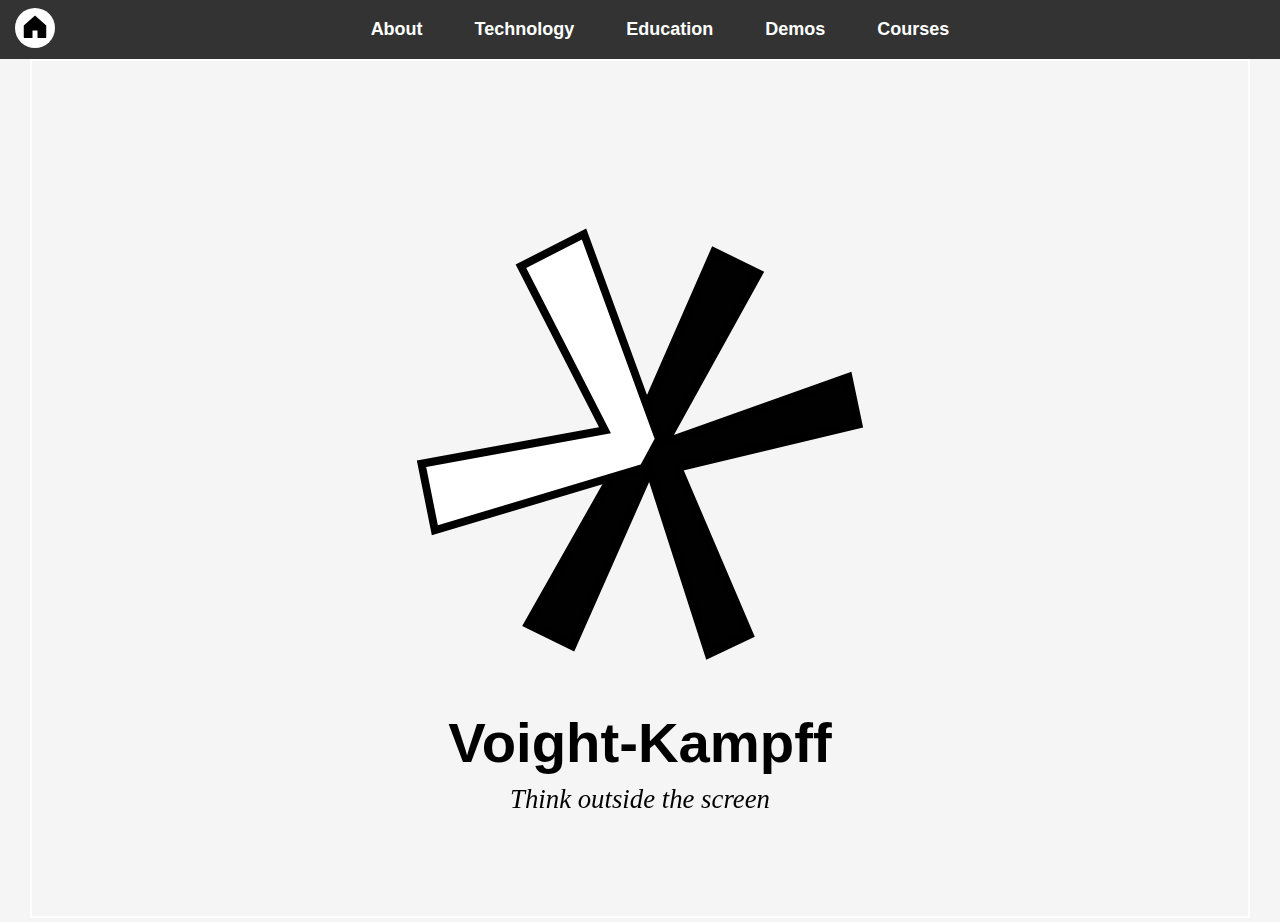
<file: index.html>
<!DOCTYPE html>
<html>

<head>
    <title>Voight-Kampff</title>
    <meta charset="utf-8" />
    <meta name="viewport" content="width=device-width, initial-scale=1">
    <link rel='shortcut icon' type='image/x-icon' href='resources/icons/favicon.png' />
    <link rel="stylesheet" href="styles/global.css">
    <link rel="stylesheet" href="styles/navigation.css">
    <script type="text/javascript" charset="utf-8" src="scripts/navigation.js"></script>
    <script type="text/javascript" charset="utf-8" src="scripts/index.js"></script>
</head>

<body>
    <div class="topnav" id="menu">
        <a href="index.html" class="home-icon">
            <img src="resources/icons/home.svg" alt="Home" width="30" height="30">
        </a>
        <div class="menu-items">
            <a href="about.html">About</a>
            <a href="technology.html">Technology</a>
            <a href="education.html">Education</a>
            <a href="demos.html">Demos</a>
            <a href="courses.html">Courses</a>
        </div>
        <a href="javascript:void(0);" class="icon" onclick="navigate()">
            <img src="resources/icons/menu.svg" alt="Menu" width="30" height="30">
        </a>
    </div>

    <CENTER>
        <canvas id="viewport" style="border:2px solid #ffffff;">> Your browser does not support the canvas
            element.</canvas>
    </CENTER>
</body>

</html>
</file>
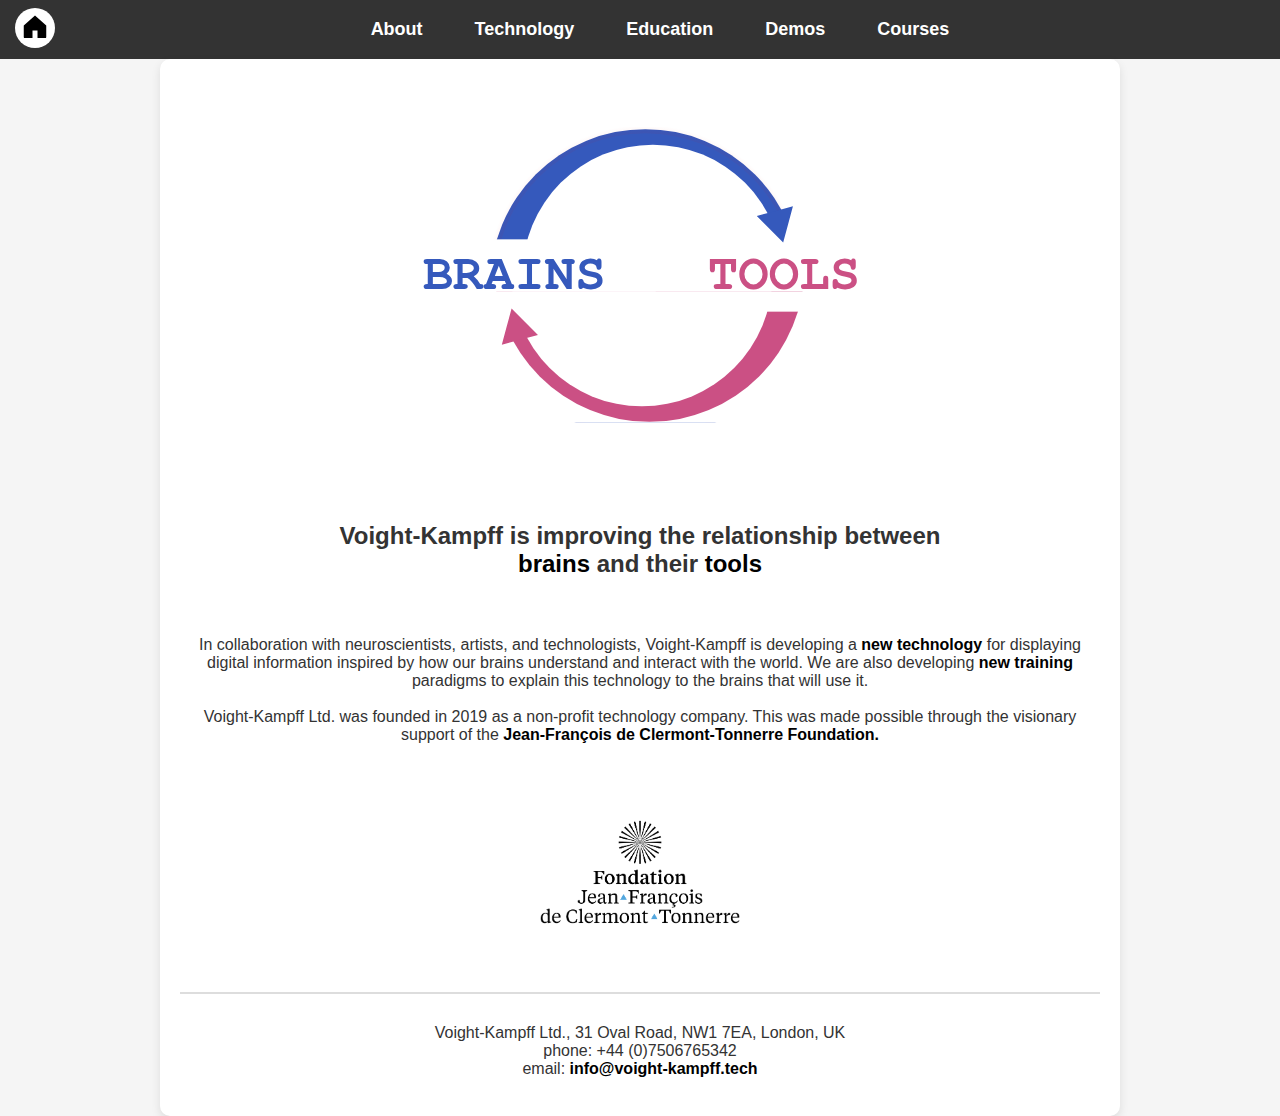
<file: about.html>
﻿<!DOCTYPE html>
<html>

<head>
    <title>Voight-Kampff - About</title>
    <meta charset="utf-8" />
    <meta name="viewport" content="width=device-width, initial-scale=1">
    <link rel='shortcut icon' type='image/x-icon' href='resources/icons/favicon.png' />
    <link rel="stylesheet" href="styles/global.css">
    <link rel="stylesheet" href="styles/navigation.css">
    <link rel="stylesheet" href="styles/about.css">
    <script type="text/javascript" charset="utf-8" src="scripts/navigation.js"></script>
</head>

<body>
    <div class="topnav" id="menu">
        <a href="index.html" class="home-icon">
            <img src="resources/icons/home.svg" alt="Home" width="30" height="30">
        </a>
        <div class="menu-items">
            <a href="about.html">About</a>
            <a href="technology.html">Technology</a>
            <a href="education.html">Education</a>
            <a href="demos.html">Demos</a>
            <a href="courses.html">Courses</a>
        </div>
        <a href="javascript:void(0);" class="icon" onclick="navigate()">
            <img src="resources/icons/menu.svg" alt="Menu" width="30" height="30">
        </a>
    </div>

    <div class="container">
        <img id="brains-tools" src="resources/images/about/brains_tools.svg"/>
        <br>
        <h2>Voight-Kampff is improving the relationship between 
            <a href="technology.html" class="brains">brains</a> and their 
            <a href="education.html" class="tools">tools</a>
        </h2>
        <br>
        In collaboration with neuroscientists, artists, and technologists, Voight-Kampff is developing a 
        <a id="tech-link-small" href="technology.html"><b>new technology</b></a> for displaying digital information 
        inspired by how our brains understand and interact with the world. 
        We are also developing <a id="edu-link-small" href="education.html"><b>new training</b></a> paradigms to explain 
        this technology to the brains that will use it.
        <br><br>
        
        Voight-Kampff Ltd. was founded in 2019 as a non-profit technology company. This was made possible through the
        visionary support of the <a id="foundation-link" href="https://fondationjfmlct.org/voight-kampff-project/">Jean-François de Clermont-Tonnerre Foundation.</a>
        <br><br>
        <img src="resources/images/about/logo_foundation.png" id="logo-foundation" />
        <hr>
        Voight-Kampff Ltd., 31 Oval Road, NW1 7EA, London, UK<br>
        phone: +44 (0)7506765342<br>
        email: <a href="mailto:info@voight-kampff.tech">info@voight-kampff.tech</a>
        <br><br>
    </div>
</body>

</html>
</file>
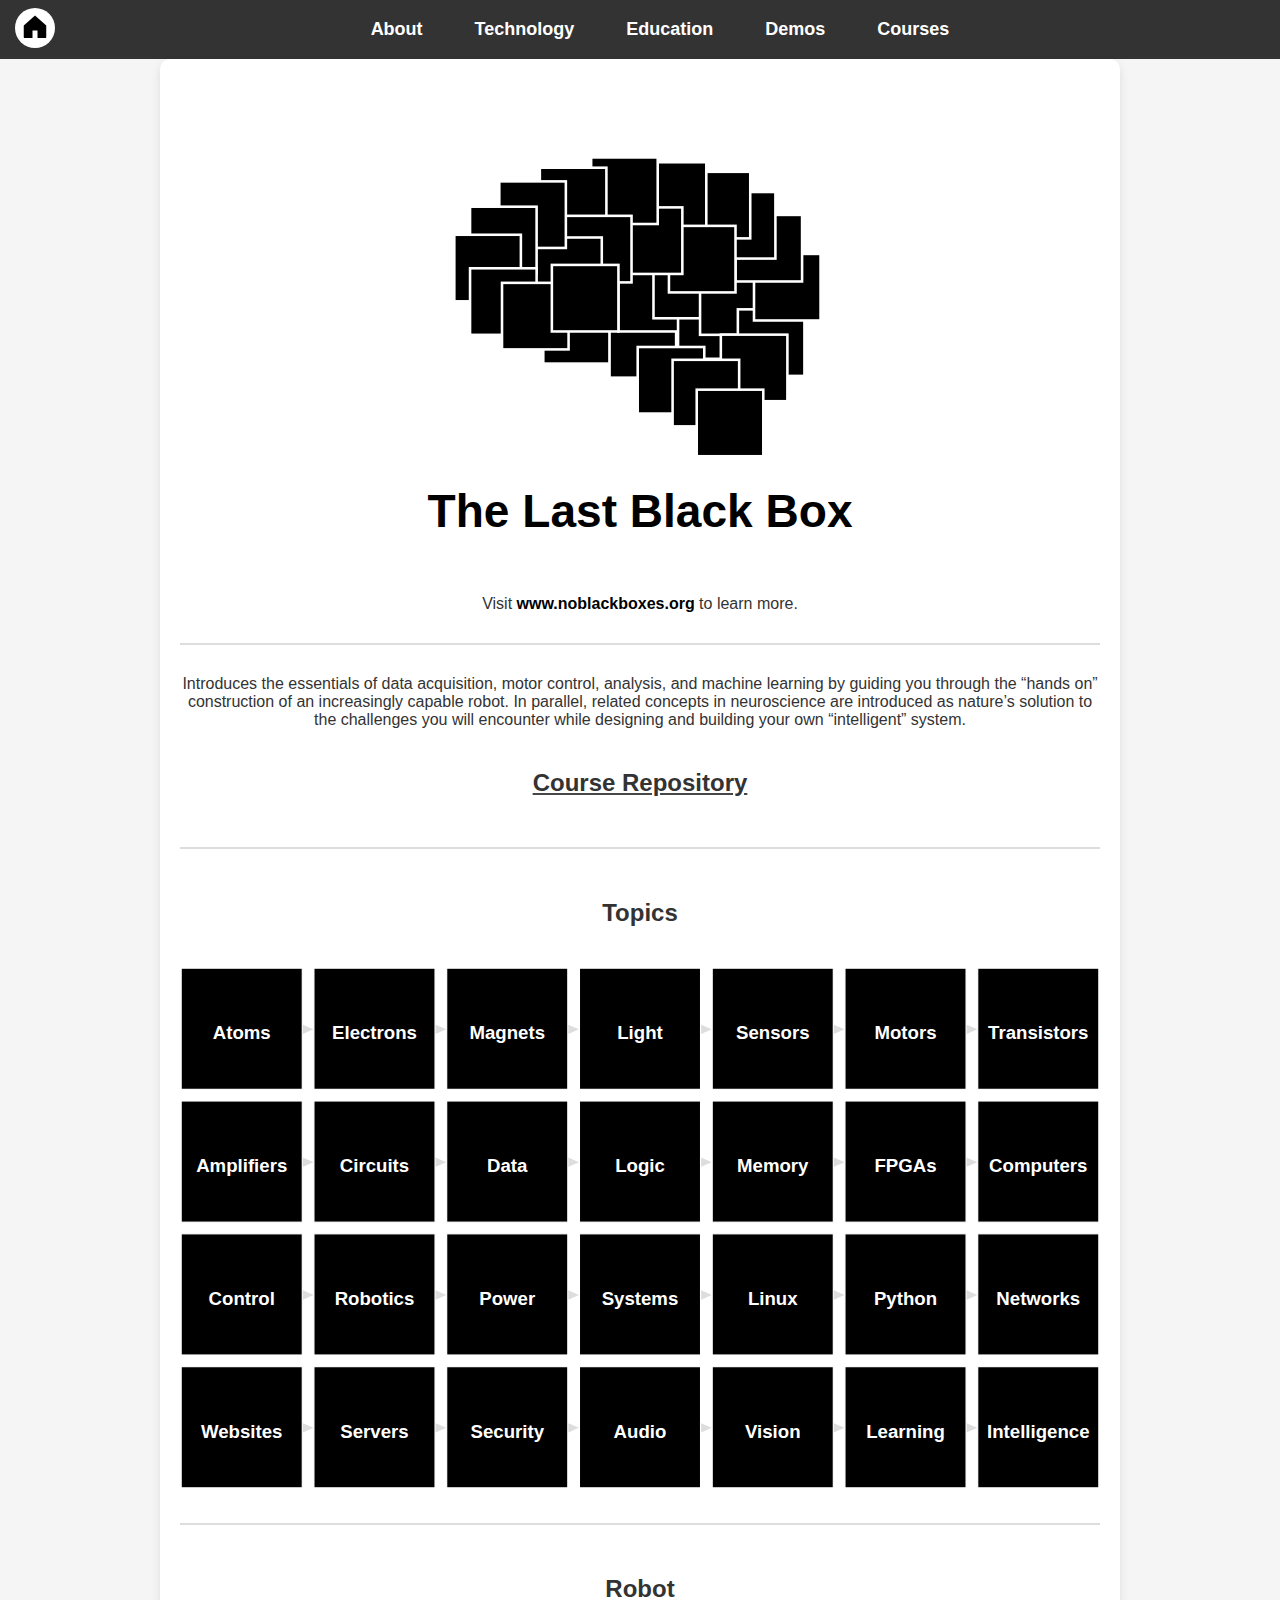
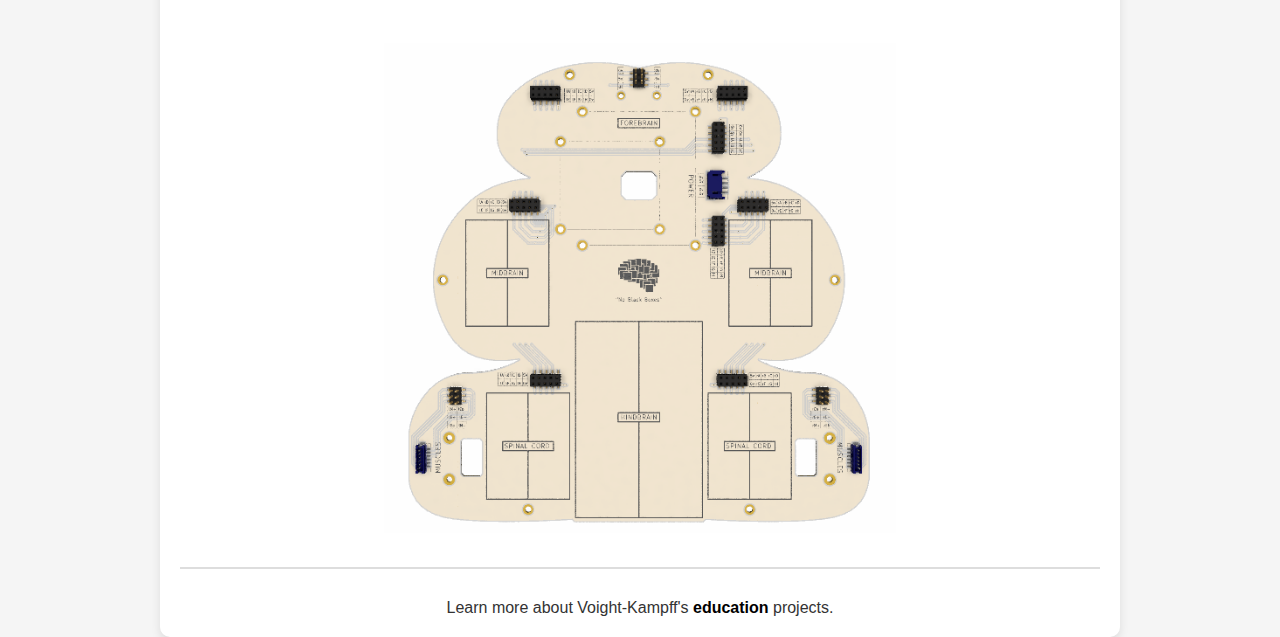
<file: courses.html>
﻿<!DOCTYPE html>
<html>

<head>
    <title>Voight-Kampff - Courses</title>
    <meta charset="utf-8" />
    <meta name="viewport" content="width=device-width, initial-scale=1">
    <link rel='shortcut icon' type='image/x-icon' href='resources/icons/favicon.png' />
    <link rel="stylesheet" href="styles/global.css">
    <link rel="stylesheet" href="styles/navigation.css">
    <link rel="stylesheet" href="styles/courses.css">
    <script type="text/javascript" charset="utf-8" src="scripts/navigation.js"></script>
</head>

<body>
    <div class="topnav" id="menu">
        <a href="index.html" class="home-icon">
            <img src="resources/icons/home.svg" alt="Home" width="30" height="30">
        </a>
        <div class="menu-items">
            <a href="about.html">About</a>
            <a href="technology.html">Technology</a>
            <a href="education.html">Education</a>
            <a href="demos.html">Demos</a>
            <a href="courses.html">Courses</a>
        </div>
        <a href="javascript:void(0);" class="icon" onclick="navigate()">
            <img src="resources/icons/menu.svg" alt="Menu" width="30" height="30">
        </a>
    </div>
    <CENTER>
        <div class="container">
            <CENTER>
                <img id="LBB-logo" src="resources/images/courses/logo_LBB_black_text.svg"/>
            </CENTER>
            Visit <a href="https://www.noblackboxes.org" target="_blank">www.noblackboxes.org</a> to learn more.
            <hr>
            Introduces the essentials of data acquisition, motor control, analysis, and machine learning by guiding you through the “hands on” construction of an increasingly capable robot. In parallel, related concepts in neuroscience are introduced as nature’s solution to the challenges you will encounter while designing and building your own “intelligent” system.
            <CENTER>
                <a id="LBB-link" href=https://github.com/NoBlackBoxes/LastBlackBox><h2>Course Repository</h2></a>
            </CENTER>
            <hr>
            <CENTER>
                <h2>Topics</h2>
                <img id="LBB-layout" src="resources/images/courses/layout_LBB.svg"/>
            </CENTER>
            <hr>
            <CENTER>
                <h2>Robot</h2>
                <img id="NB3-body" src="resources/images/courses/NB3_body.png"/>
            </CENTER>
            <hr>
            Learn more about Voight-Kampff's <a href=./education.html>education</a> projects.
            <br>
        </div>
    </CENTER>
</body>

</html>
</file>
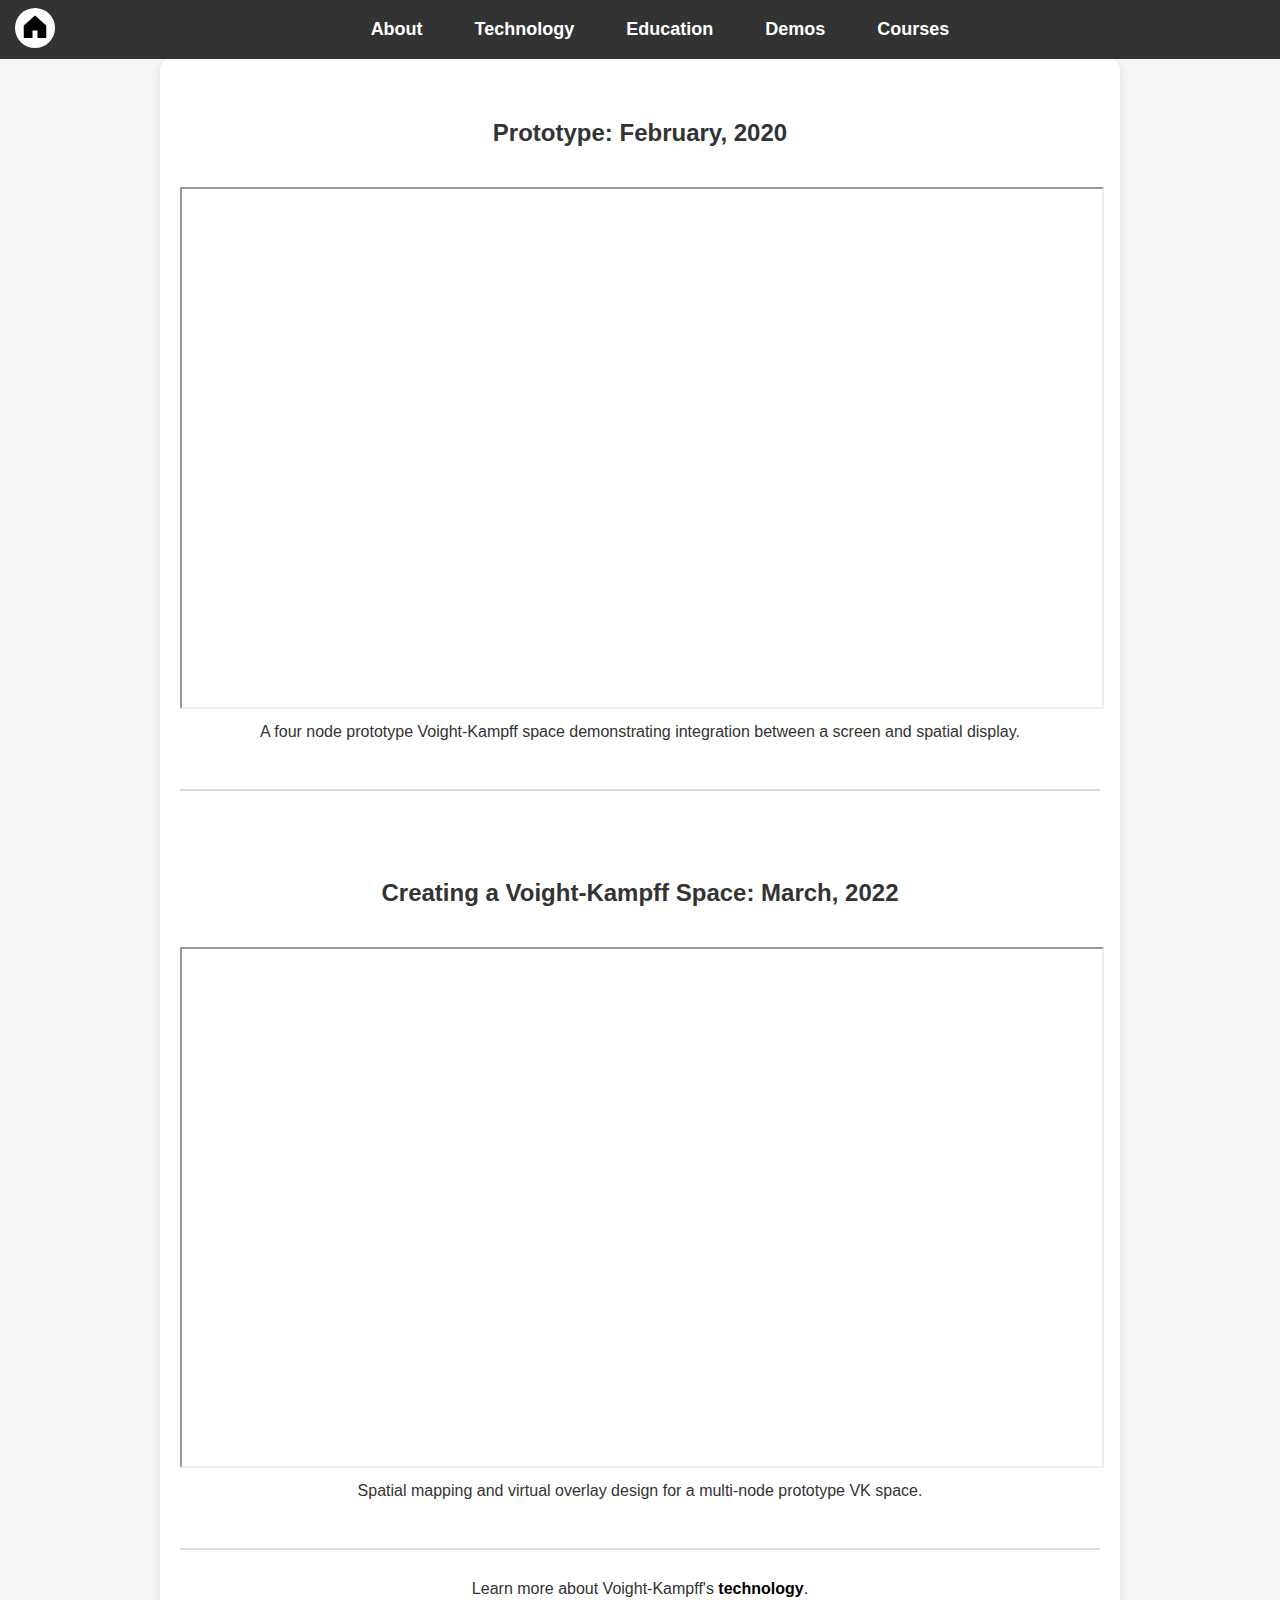
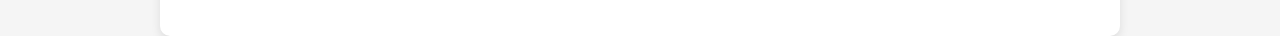
<file: demos.html>
﻿<!DOCTYPE html>
<html>

<head>
    <title>Voight-Kampff - Demos</title>
    <meta charset="utf-8" />
    <meta name="viewport" content="width=device-width, initial-scale=1">
    <link rel='shortcut icon' type='image/x-icon' href='resources/icons/favicon.png' />
    <link rel="stylesheet" href="styles/global.css">
    <link rel="stylesheet" href="styles/navigation.css">
    <link rel="stylesheet" href="styles/demos.css">
    <script type="text/javascript" charset="utf-8" src="scripts/navigation.js"></script>
</head>

<body>
    <div class="topnav" id="menu">
        <a href="index.html" class="home-icon">
            <img src="resources/icons/home.svg" alt="Home" width="30" height="30">
        </a>
        <div class="menu-items">
            <a href="about.html">About</a>
            <a href="technology.html">Technology</a>
            <a href="education.html">Education</a>
            <a href="demos.html">Demos</a>
            <a href="courses.html">Courses</a>
        </div>
        <a href="javascript:void(0);" class="icon" onclick="navigate()">
            <img src="resources/icons/menu.svg" alt="Menu" width="30" height="30">
        </a>
    </div>
    <CENTER>
        <div class="container">
            <CENTER>
                <h2>Prototype: February, 2020</h2>
            </CENTER>
            <div class="video">
                <iframe id="frame" src="https://player.vimeo.com/video/429214252" allowfullscreen></iframe>
            </div>
            <br>
            A four node prototype Voight-Kampff space demonstrating integration between a screen and spatial display.
            <br>
            <br>
            <hr>
            <br>
            <CENTER>
                <h2>Creating a Voight-Kampff Space: March, 2022</h2>
            </CENTER>
            <div class="video">
                <iframe id="frame" src="https://player.vimeo.com/video/691379191" allowfullscreen></iframe>
            </div>
            <br>
            Spatial mapping and virtual overlay design for a multi-node prototype VK space.
            <br>
            <br>
            <hr>
            Learn more about Voight-Kampff's <a href=./technology.html>technology</a>.
            <br>
            <br>
        </div>
    </CENTER>
</body>

</html>
</file>
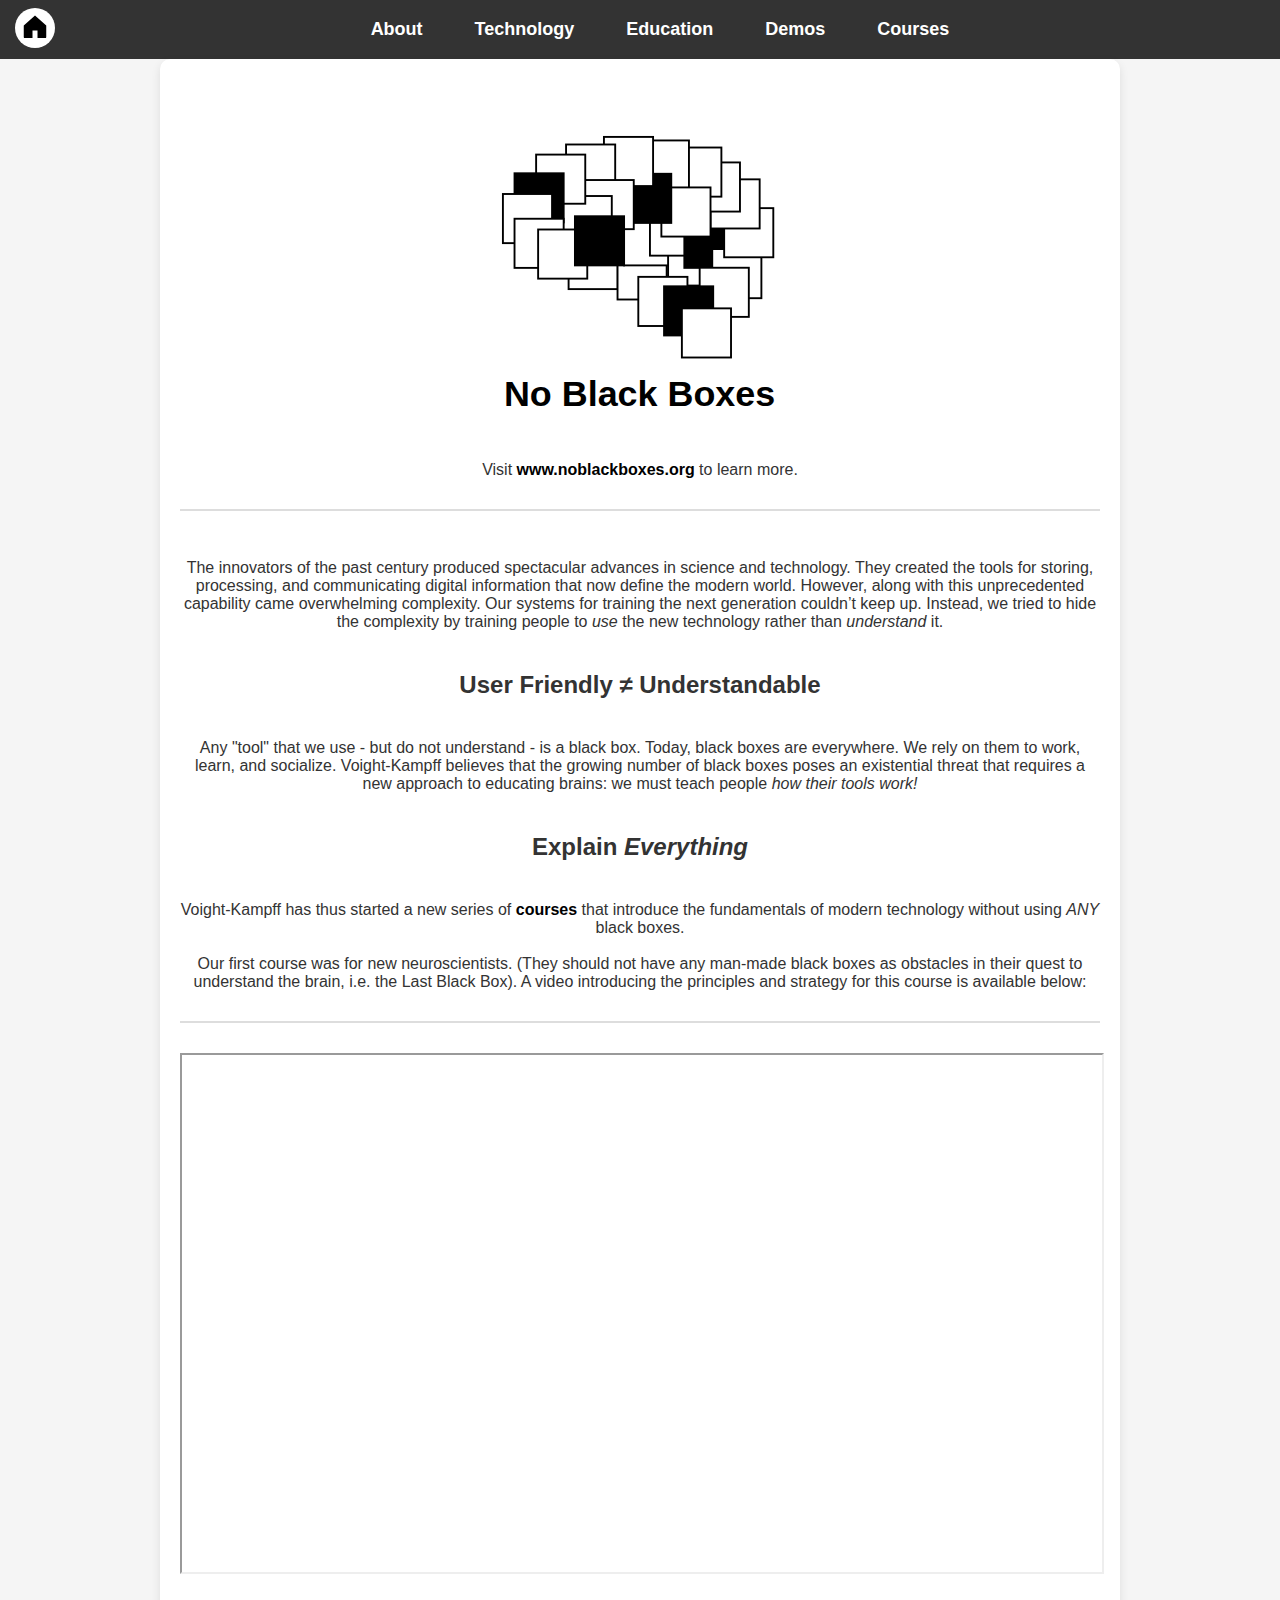
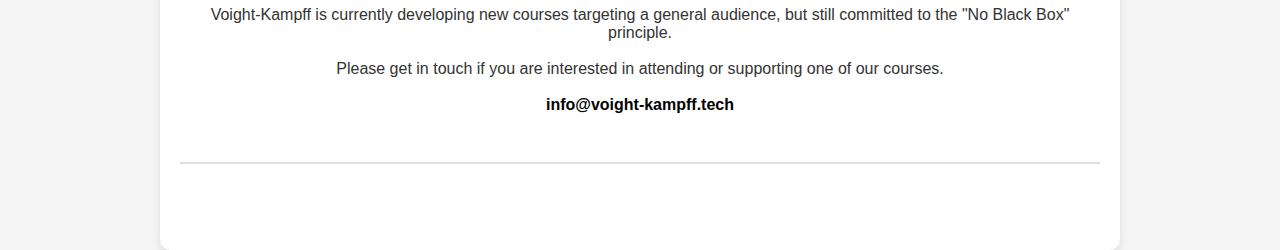
<file: education.html>
<!DOCTYPE html>
<html>

<head>
    <title>Voight-Kampff - Education</title>
    <meta charset="utf-8" />
    <meta name="viewport" content="width=device-width, initial-scale=1">
    <link rel='shortcut icon' type='image/x-icon' href='resources/icons/favicon.png' />
    <link rel="stylesheet" href="styles/global.css">
    <link rel="stylesheet" href="styles/navigation.css">
    <link rel="stylesheet" href="styles/education.css">
    <script type="text/javascript" charset="utf-8" src="scripts/navigation.js"></script>
</head>

<body>
    <div class="topnav" id="menu">
        <a href="index.html" class="home-icon">
            <img src="resources/icons/home.svg" alt="Home" width="30" height="30">
        </a>
        <div class="menu-items">
            <a href="about.html">About</a>
            <a href="technology.html">Technology</a>
            <a href="education.html">Education</a>
            <a href="demos.html">Demos</a>
            <a href="courses.html">Courses</a>
        </div>
        <a href="javascript:void(0);" class="icon" onclick="navigate()">
            <img src="resources/icons/menu.svg" alt="Menu" width="30" height="30">
        </a>
    </div>
    <CENTER>
        <div class="container">
            <CENTER>
                <img id="NBB-logo" src="resources/images/education/logo_NBB_black_text.svg"/>
            </CENTER>
            Visit <a href="https://www.noblackboxes.org" target="_blank">www.noblackboxes.org</a> to learn more.
            <hr>
            <br>
            The innovators of the past century produced spectacular advances in science and technology. They created the tools for storing, processing, and communicating digital information that now define the modern world. However, along with this unprecedented capability came overwhelming complexity. Our systems for training the next generation couldn’t keep up. Instead, we tried to hide the complexity by training people to <i>use</i> the new technology rather than <i>understand</i> it.
            <CENTER>
                <h2>User Friendly <span>&#8800;</span> Understandable</h2>
            </CENTER>
            Any "tool" that we use - but do not understand - is a black box. Today, black boxes are everywhere. We rely on them to work, learn, and socialize. Voight-Kampff believes that the growing number of black boxes poses an existential threat that requires a new approach to educating brains: we must teach people <i>how their tools work!</i>
            <CENTER>
                <h2>Explain <i>Everything</i></h2>
            </CENTER>
            Voight-Kampff has thus started a new series of <a href=./courses.html>courses</a> that introduce the fundamentals of modern technology without using <i>ANY</i> black boxes.
            <br>
            <br>
            Our first course was for new neuroscientists. (They should not have any man-made black boxes as obstacles in their quest to understand the brain, i.e. the Last Black Box). A video introducing the principles and strategy for this course is available below:
            <br>
            <hr>
            <div class="video">
                <iframe id="frame" src="https://player.vimeo.com/video/482325416?h=03e81ec7a0" allowfullscreen></iframe>
            </div>
            <br>
            <br>
            Voight-Kampff is currently developing new courses targeting a general audience, but still committed to the "No Black Box" principle.
            <br>
            <br>
            Please get in touch if you are interested in attending or supporting one of our courses.
            <CENTER>
                <br><a href="mailto:info@voight-kampff.tech">info@voight-kampff.tech</a><br>
            </CENTER>
            <br>
            <hr>
            <br>
            <br>
        </div>
    </CENTER>
</body>

</html>
</file>
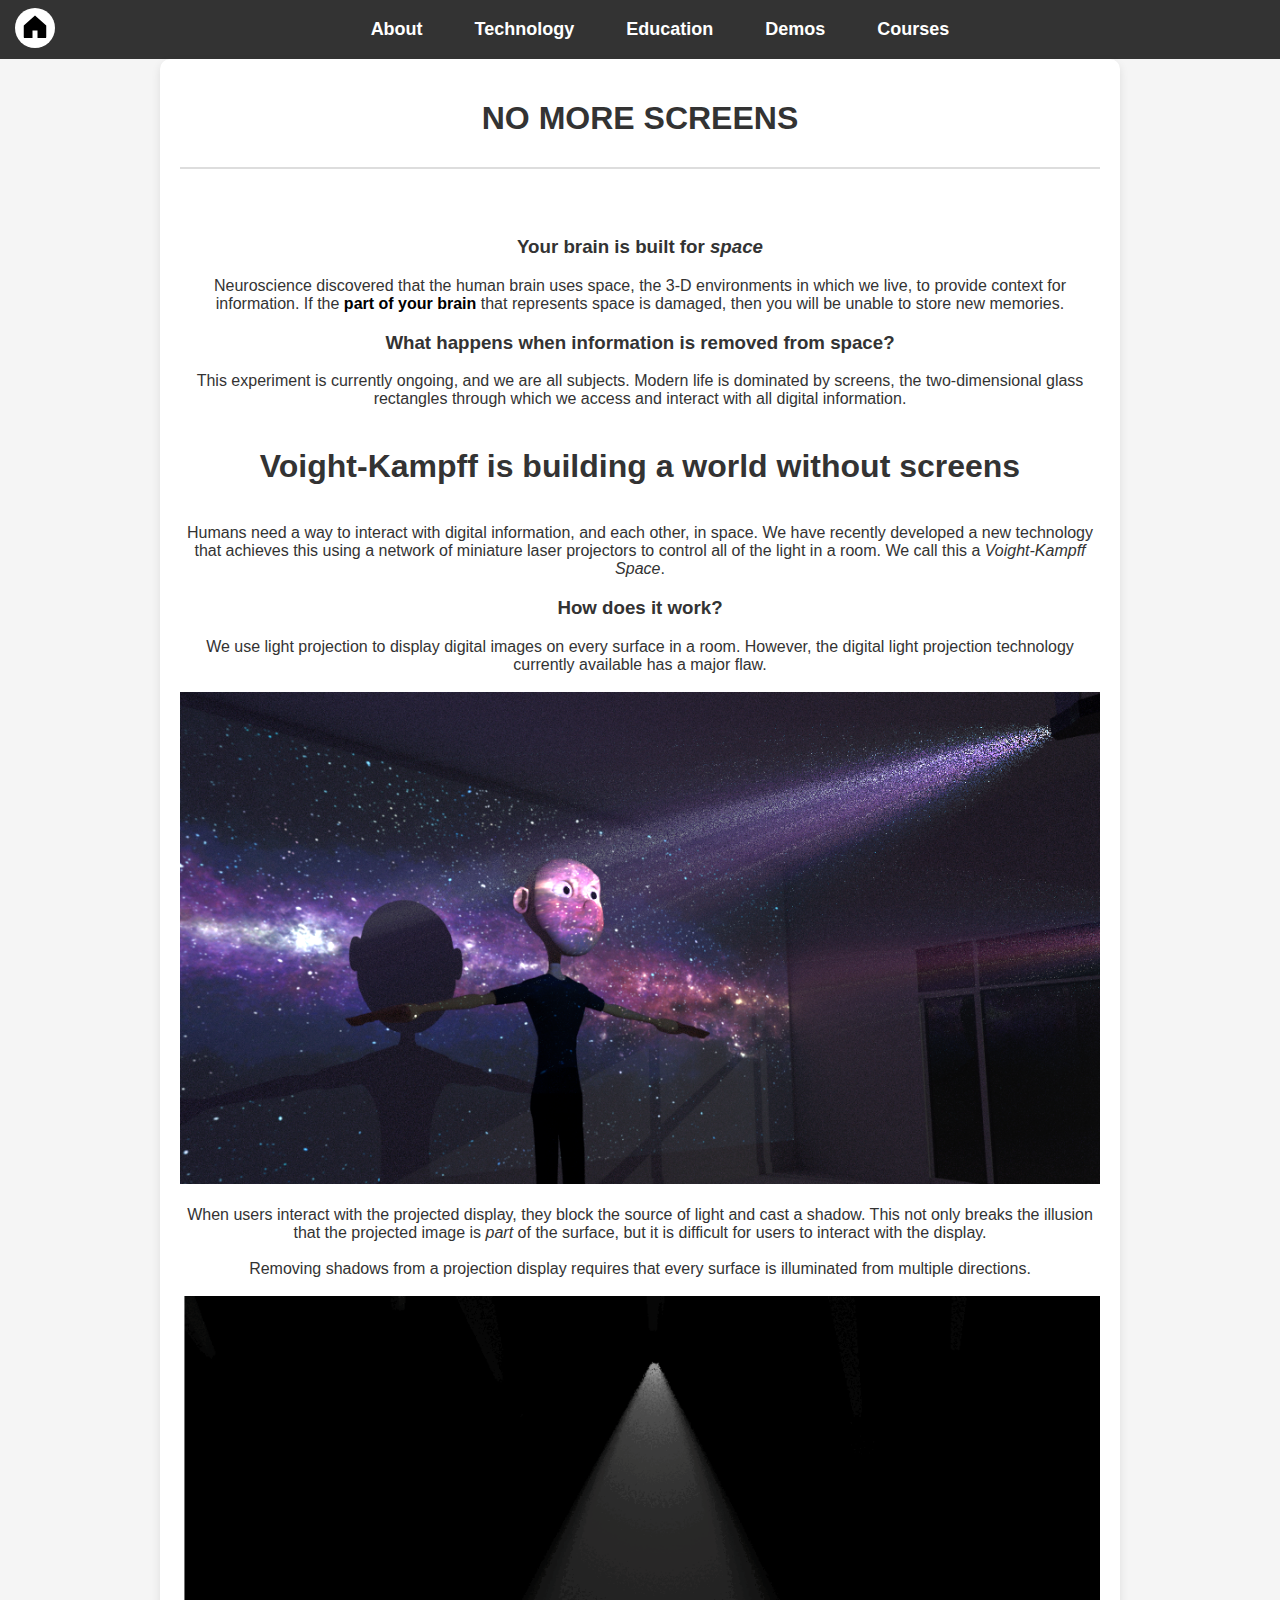
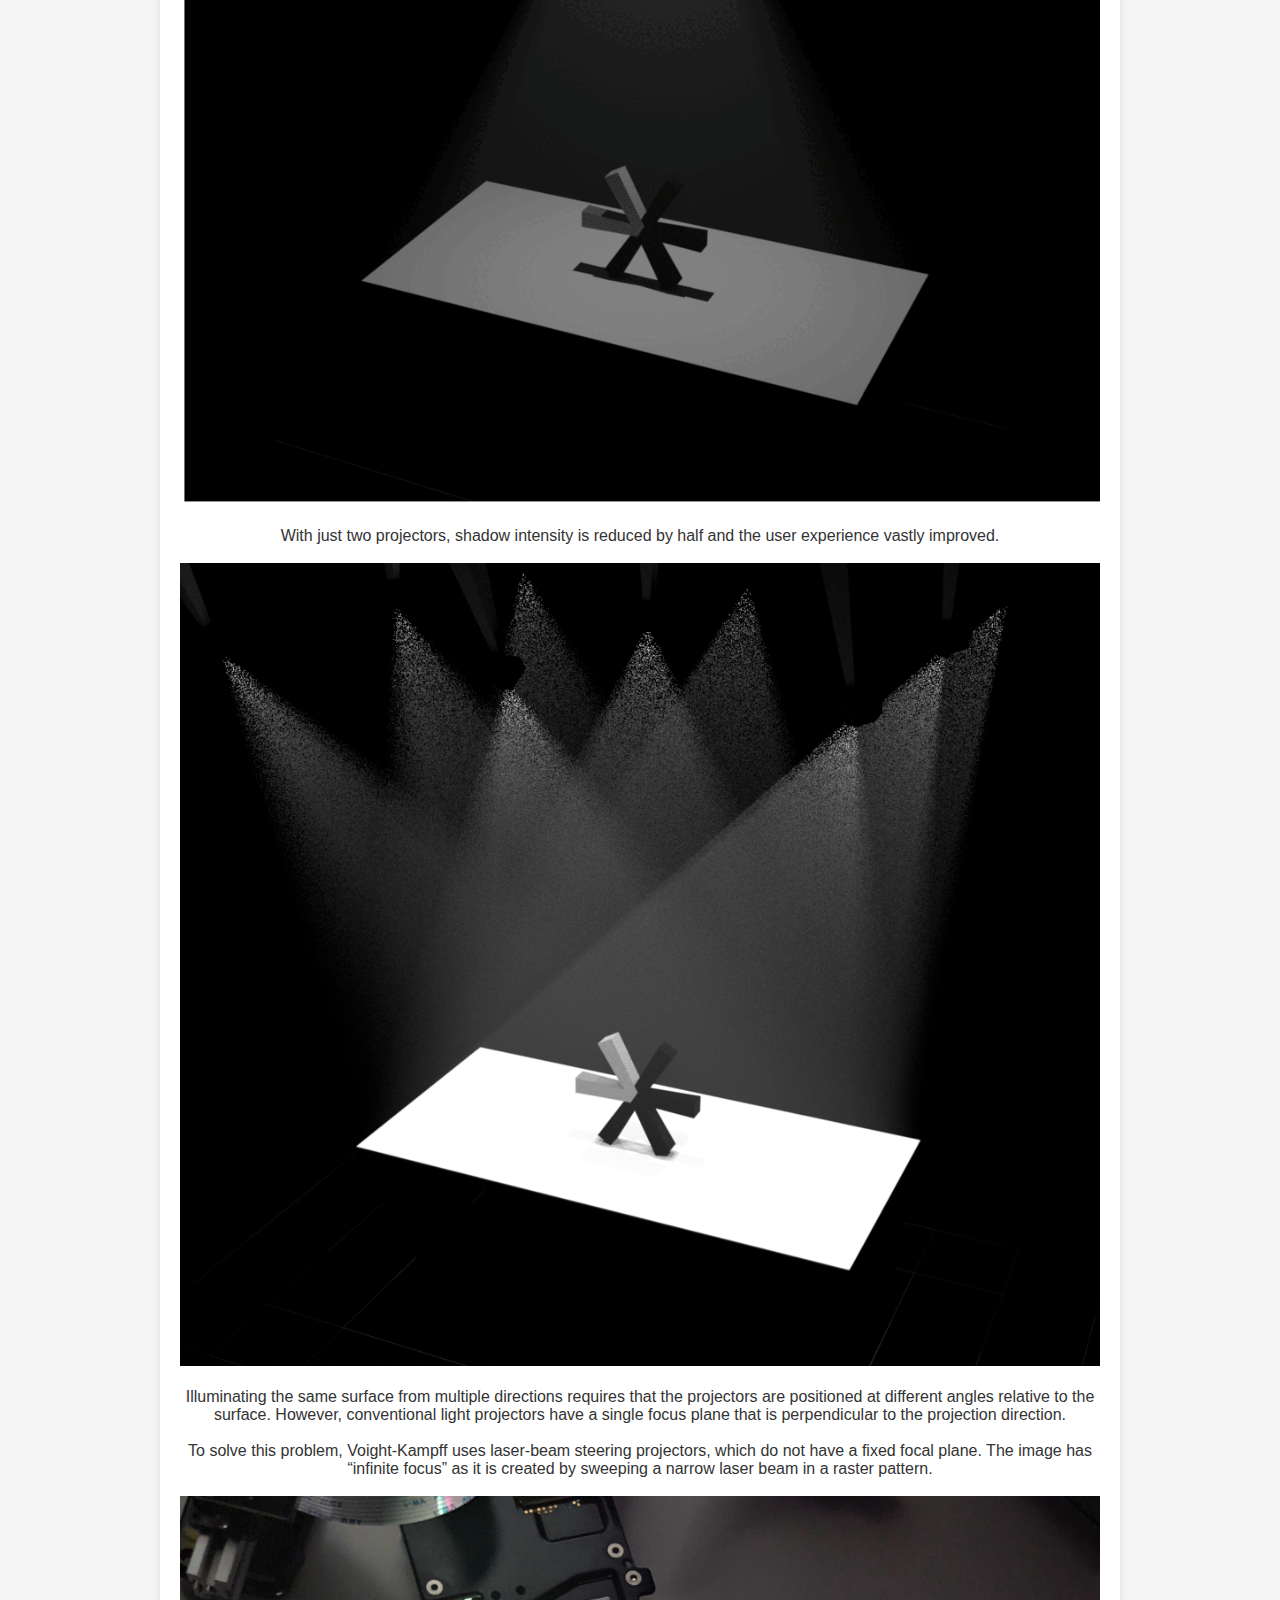
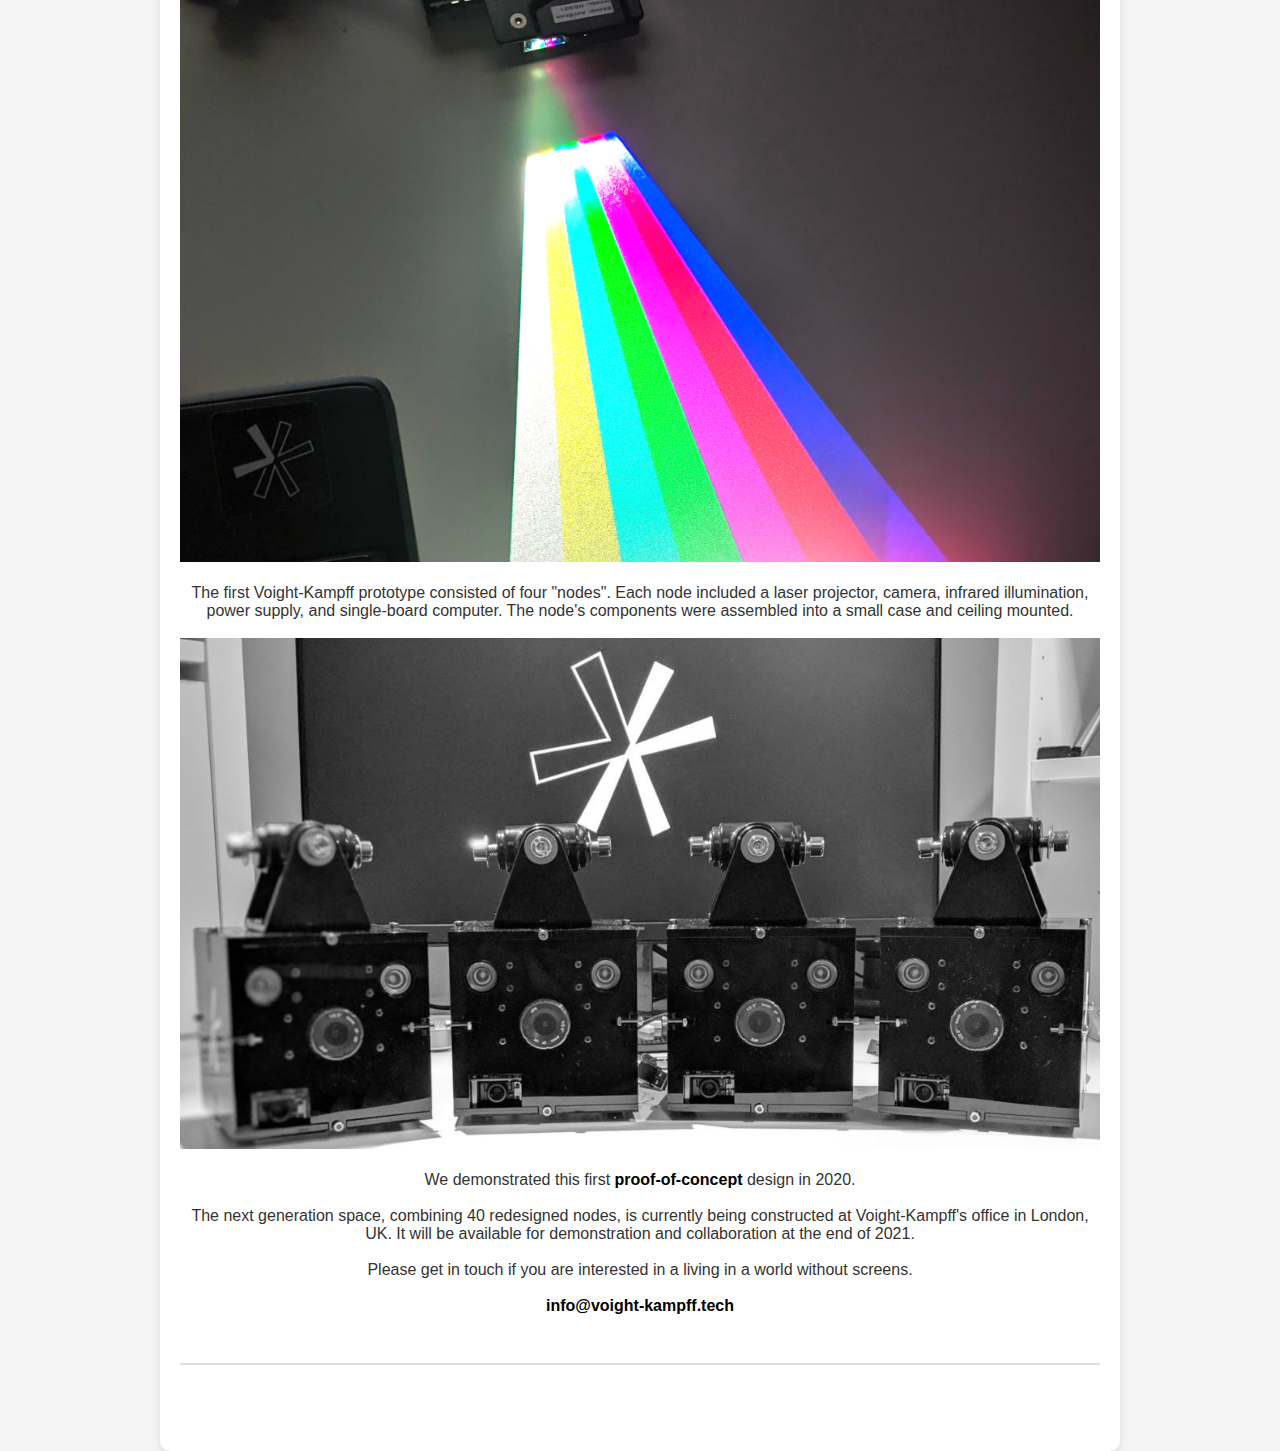
<file: technology.html>
<!DOCTYPE html>
<html>

<head>
    <title>Voight-Kampff - Technology</title>
    <meta charset="utf-8" />
    <meta name="viewport" content="width=device-width, initial-scale=1">
    <link rel='shortcut icon' type='image/x-icon' href='resources/icons/favicon.png' />
    <link rel="stylesheet" href="styles/global.css">
    <link rel="stylesheet" href="styles/navigation.css">
    <link rel="stylesheet" href="styles/technology.css">
    <script type="text/javascript" charset="utf-8" src="scripts/navigation.js"></script>
</head>

<body>
    <div class="topnav" id="menu">
        <a href="index.html" class="home-icon">
            <img src="resources/icons/home.svg" alt="Home" width="30" height="30">
        </a>
        <div class="menu-items">
            <a href="about.html">About</a>
            <a href="technology.html">Technology</a>
            <a href="education.html">Education</a>
            <a href="demos.html">Demos</a>
            <a href="courses.html">Courses</a>
        </div>
        <a href="javascript:void(0);" class="icon" onclick="navigate()">
            <img src="resources/icons/menu.svg" alt="Menu" width="30" height="30">
        </a>
    </div>
    <CENTER>
        <div class="container">
            <CENTER>
                <h1>NO MORE SCREENS</h1>
            </CENTER>
            <hr>
            <br>
            <h3>Your brain is built for <i>space</i></h3>
            Neuroscience discovered that the human brain uses space, the 3-D environments in which we live, to provide context for information. If the <a href=https://en.wikipedia.org/wiki/Hippocampus>part of your brain</a> that represents space is damaged, then you will be unable to store new memories.
            <h3>What happens when information is removed from space?</h3>
            This experiment is currently ongoing, and we are all subjects. Modern life is dominated by screens, the two-dimensional glass rectangles through which we access and interact with all digital information.
            <CENTER>
                <br>
                <h1>Voight-Kampff is building a world without screens</h1>
                <br>
            </CENTER>
            Humans need a way to interact with digital information, and each other, in space. We have recently developed a new technology that achieves this using a network of miniature laser projectors to control all of the light in a room. We call this a <i>Voight-Kampff Space</i>.
            <h3>How does it work?</h3>
            We use light projection to display digital images on every surface in a room. However, the digital light projection technology currently available has a major flaw.
            <br>
            <br>
            <img id="shadow-man" src="resources/images/technology/shadow_man.png"/>
            <br>
            <br>
            When users interact with the projected display, they block the source of light and cast a shadow. This not only breaks the illusion that the projected image is <i>part</i> of the surface, but it is difficult for users to interact with the display.
            <br>
            <br>
            Removing shadows from a projection display requires that every surface is illuminated from multiple directions.
            <br>
            <br>
            <img id="VK-views" src="resources/images/technology/VK_views.gif"/>
            <br>
            <br>
            With just two projectors, shadow intensity is reduced by half and the user experience vastly improved.
            <br>
            <br>
            <img id="VK-views" src="resources/images/technology/VK_views.png"/>
            <br>
            <br>
            Illuminating the same surface from multiple directions requires that the projectors are positioned at different angles relative to the surface. However, conventional light projectors have a single focus plane that is perpendicular to the projection direction. 
            <br>
            <br>
            To solve this problem, Voight-Kampff uses laser-beam steering projectors, which do not have a fixed focal plane. The image has “infinite focus” as it is created by sweeping a narrow laser beam in a raster pattern.
            <br>
            <br>
            <img id="node-tests" src="resources/images/technology/node_tests.png"/>
            <br>
            <br>
            The first Voight-Kampff prototype consisted of four "nodes". Each node included a laser projector, camera, infrared illumination, power supply, and single-board computer. The node's components were assembled into a small case and ceiling mounted.
            <br>
            <br>
            <img id="node-front" src="resources/images/technology/node_front.jpg"/>
            <br>
            <br>
            We demonstrated this first <a href=./demos.html>proof-of-concept</a> design in 2020.
            <br>
            <br>
            The next generation space, combining 40 redesigned nodes, is currently being constructed at Voight-Kampff's office in London, UK. It will be available for demonstration and collaboration at the end of 2021.
            <br>
            <br>
            Please get in touch if you are interested in a living in a world without screens.
            <CENTER>
                <br><a href="mailto:info@voight-kampff.tech">info@voight-kampff.tech</a><br>
            </CENTER>
            <br>
            <hr>
            <br>
            <br>
        </div>
    </CENTER>
</body>

</html>
</file>
<file: styles/global.css>
/* General Styles */
body {
    margin: 0;
    font-family: Arial, Helvetica, sans-serif;
    background-color: #f5f5f5;
    color: #333;
    text-align: center;
    padding: 0px;
}

/* Content Container */
.container {
    max-width: 920px;
    margin: 0 auto;
    padding: 20px;
    background-color: white;
    border-radius: 10px;
    box-shadow: 0px 4px 10px rgba(0, 0, 0, 0.1);
}

h2 {
    font-size: 24px;
    font-weight: bold;
    color: #333;
    margin: 20px auto; /* Adds space above and below */
    padding: 20px 150px; /* Inset text slightly */
    max-width: 85%; /* Prevents it from being too wide */
    text-align: center;
}

/* Paragraphs */
p {
    font-size: 16px;
    line-height: 1.6;
    color: #444;
}

/* Links (Bold and Black) */
a {
    font-weight: bold;
    color: black;
    text-decoration: none;
}

a:hover {
    text-decoration: underline;
}

/* Divider */
hr {
    border: 1px solid #ddd;
    margin: 30px 0;
}

/* Footer */
.container p:last-child {
    font-weight: bold;
    color: #555;
}

/* Responsive Design */
@media screen and (max-width: 800px) {
    .container {
        width: 90%;
        padding: 15px;
    }

    h2 {
        font-size: 22px;
        max-width: 95%;
        padding: 10px;
    }

    p {
        font-size: 14px;
    }
}
</file>
<file: styles/navigation.css>
.topnav {
    display: flex;
    align-items: center;
    justify-content: space-between; /* Space between left, center, and right */
    background-color: #333;
    padding: 5px 15px;
}

/* Home Icon */
.home-icon img {
    width: 30px;
    height: 30px;
    border-radius: 50%; /* Circular icon */
    background-color: white; /* Add a background for visibility */
    padding: 5px; /* Inner spacing */
}

/* Centered Menu Items */
.menu-items {
    flex-grow: 1;
    display: flex;
    justify-content: center; /* Center items */
    gap: 20px;
}

.menu-items a {
    color: white;
    text-decoration: none;
    padding: 14px 16px;
    font-size: 18px;
    text-align: center;
    transition: background-color 0.3s ease;
}

.menu-items a:hover {
    background-color: #ddd;
    color: black;
}

.menu-items a.active {
    background-color: #04AA6D;
    color: white;
}

/* Hamburger Menu */
.icon img {
    width: 30px;
    height: 30px;
    cursor: pointer;
}

/* Hide Hamburger Menu by Default */
.icon {
    display: none;
}

/* Responsive Styles for Small Screens */
@media screen and (max-width: 768px) {
    .menu-items {
        display: none; /* Hide menu items by default */
    }

    .icon {
        display: block; /* Show hamburger menu */
    }

    /* When Menu is Open */
    .topnav.responsive {
        flex-direction: column;
        align-items: flex-start;
    }

    .topnav.responsive .menu-items {
        display: flex;
        flex-direction: column;
        width: 100%;
        text-align: left;
    }

    .topnav.responsive .menu-items a {
        padding: 10px;
        width: 100%;
    }

    .topnav.responsive .icon {
        position: absolute;
        right: 10px;
        top: 10px;
    }
}
</file>
<file: styles/courses.css>
#LBB-logo {
    width: 100%;
    max-width: 512px;
}

#LBB-layout {
    width: 100%;
    max-width: 1024px;
}

#NB3-body {
    width: 100%;
    max-width: 512px;
}

#LBB-link, #LBB-link:visited {
    color: rgb(71, 71, 71);
    text-decoration: underline;
    font-weight: bold;
}
  
#LBB-link:hover{
    text-decoration: none;
}
</file>
<file: styles/demos.css>
.video {
	position: relative;
	padding-bottom: 56.25%; /* 16:9 */
	height: 0;
}

#frame {
	position: absolute;
	top: 0;
	left: 0;
	width: 100%;
	height: 100%;
}
</file>
<file: styles/education.css>
.video {
	position: relative;
	padding-bottom: 56.25%; /* 16:9 */
	height: 0;
}

#frame {
	position: absolute;
	top: 0;
	left: 0;
	width: 100%;
	height: 100%;
}
</file>
<file: styles/technology.css>
#VK-views {
    width: 100%;
    max-width: 1024px;
}

#shadow-man {
    width: 100%;
    max-width: 1024px;
}

#node-tests {
    width: 100%;
    max-width: 1024px;
}

#node-front {
    width: 100%;
    max-width: 1024px;
}
</file>
<file: styles/about.css>
#brains-tools {
    display: block;
    margin: 10px auto 0px; /* Top: 10px, Left/Right: auto, Bottom: 5px */
    width: 90%;
    max-width: 500px; /* Adjust as needed */
}

/* Foundation Logo */
#logo-foundation {
    width: 300px;
    display: block;
    margin: 20px auto;
    border-radius: 5px;
}
</file>
